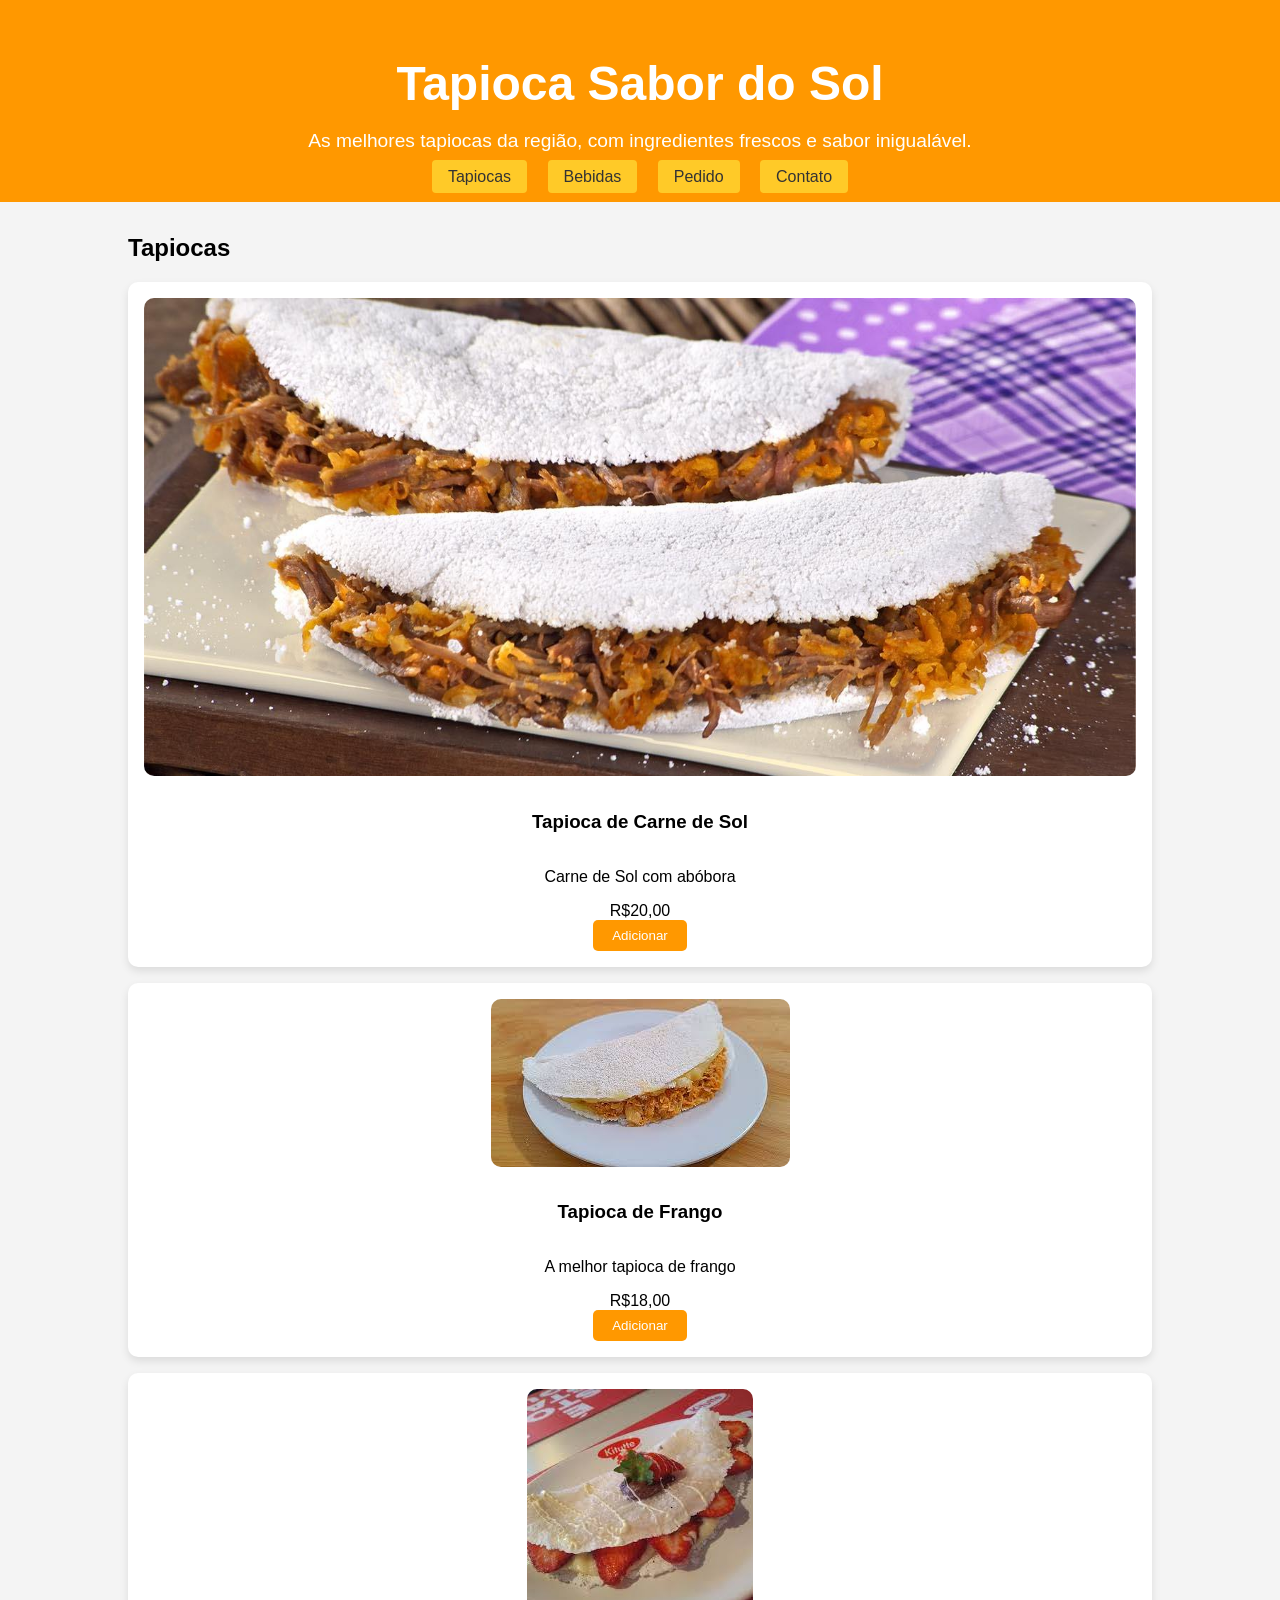
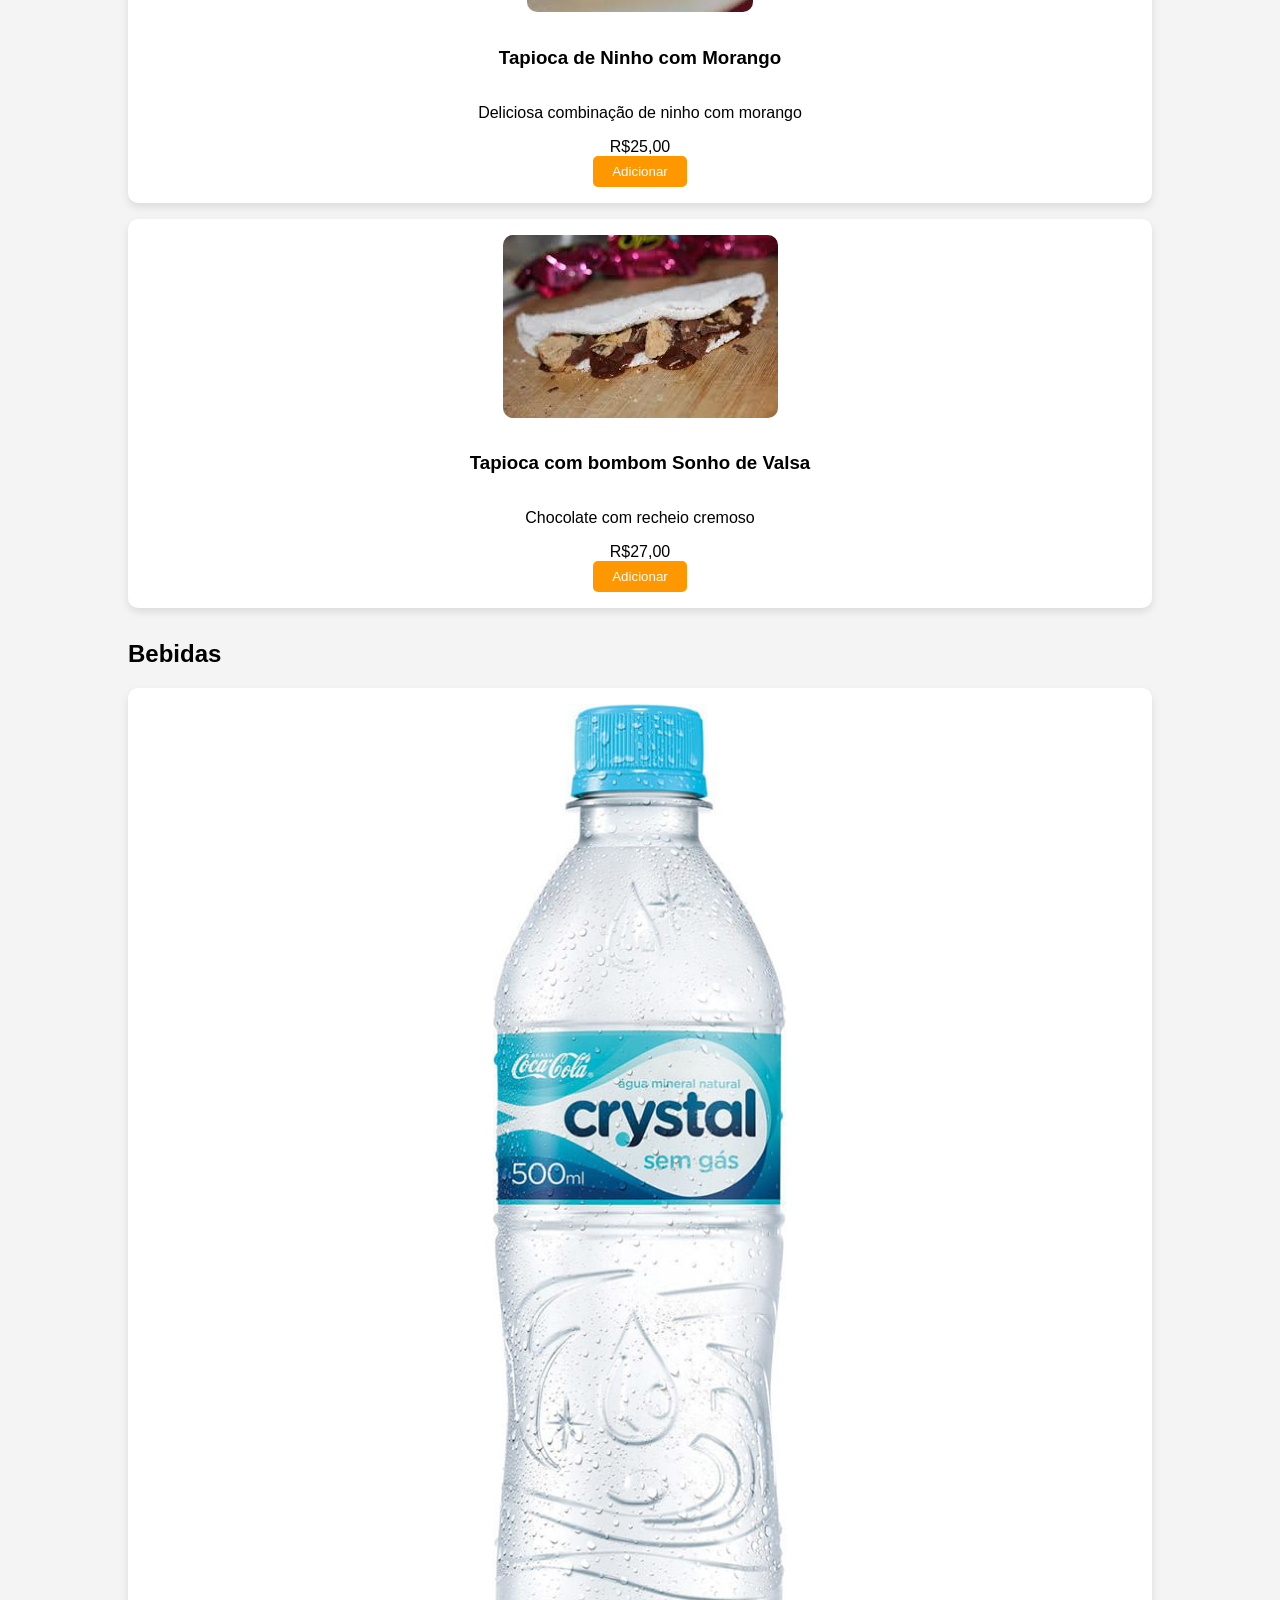
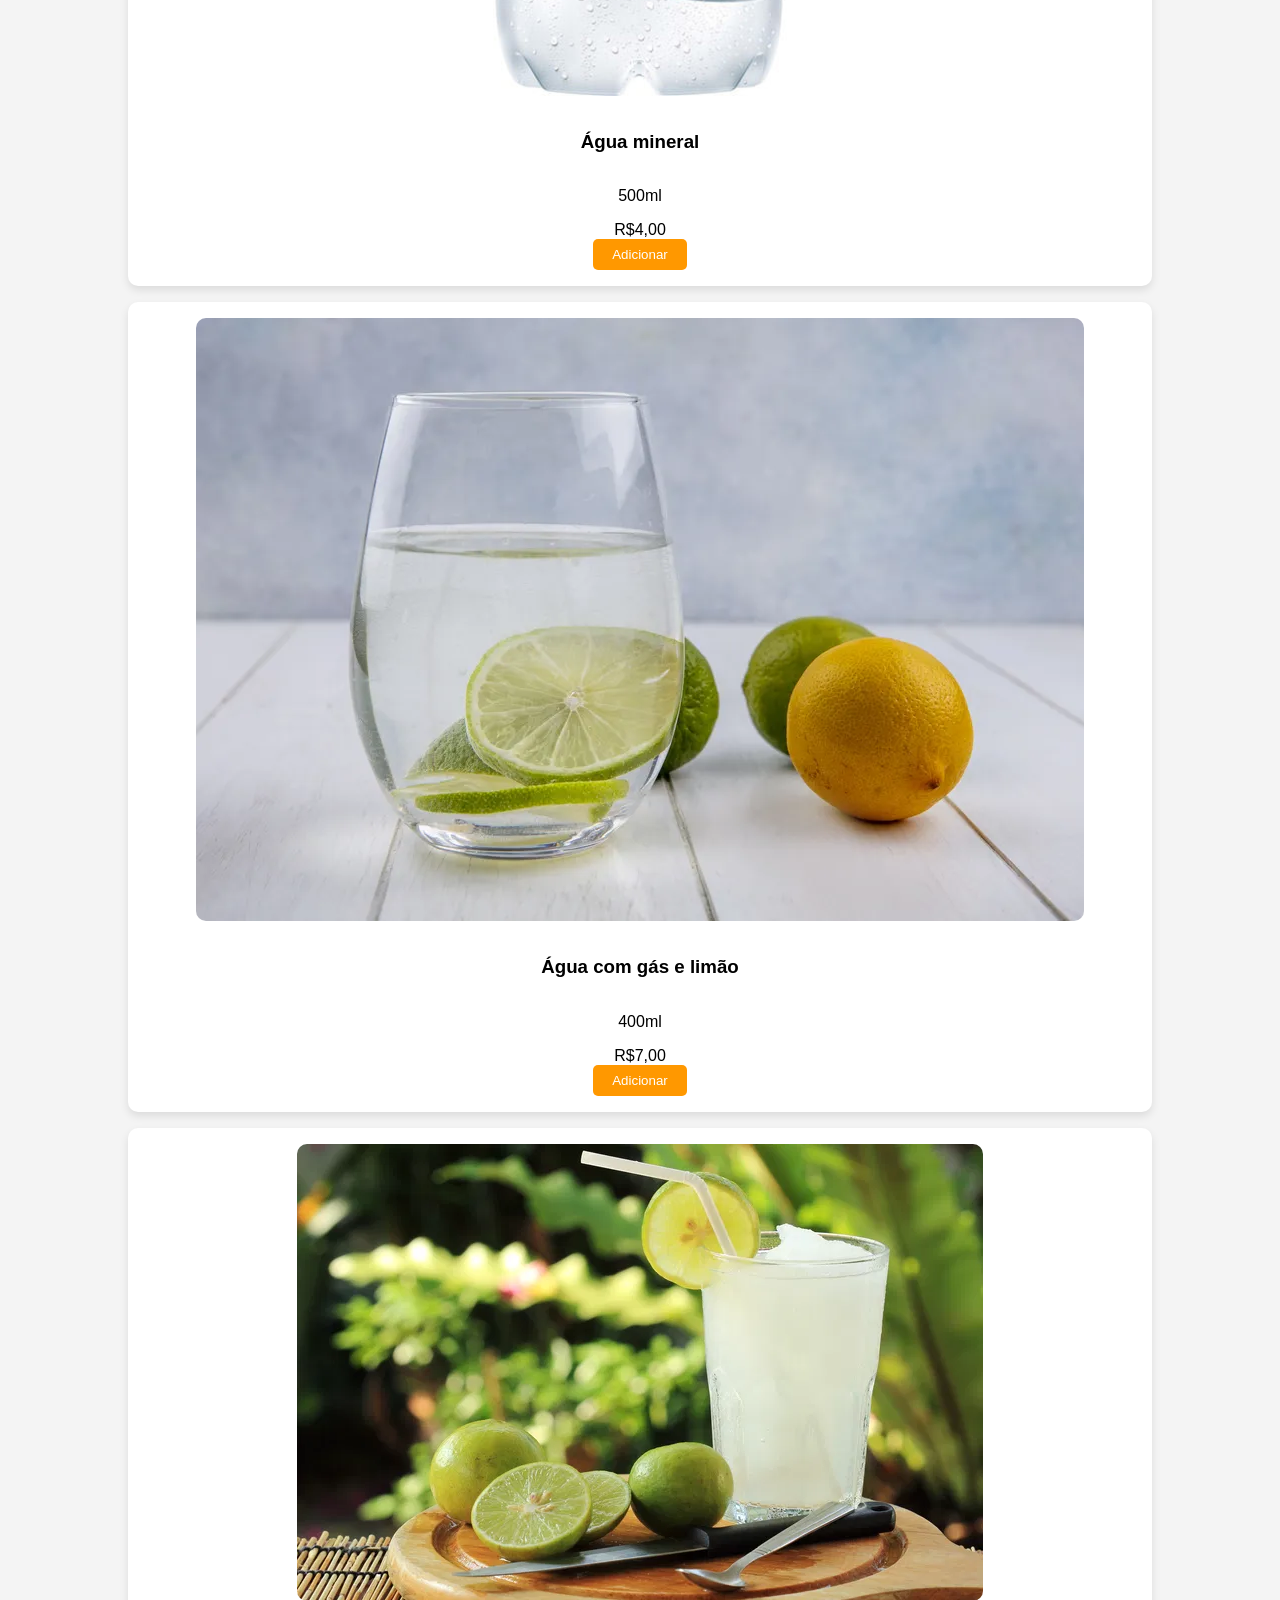
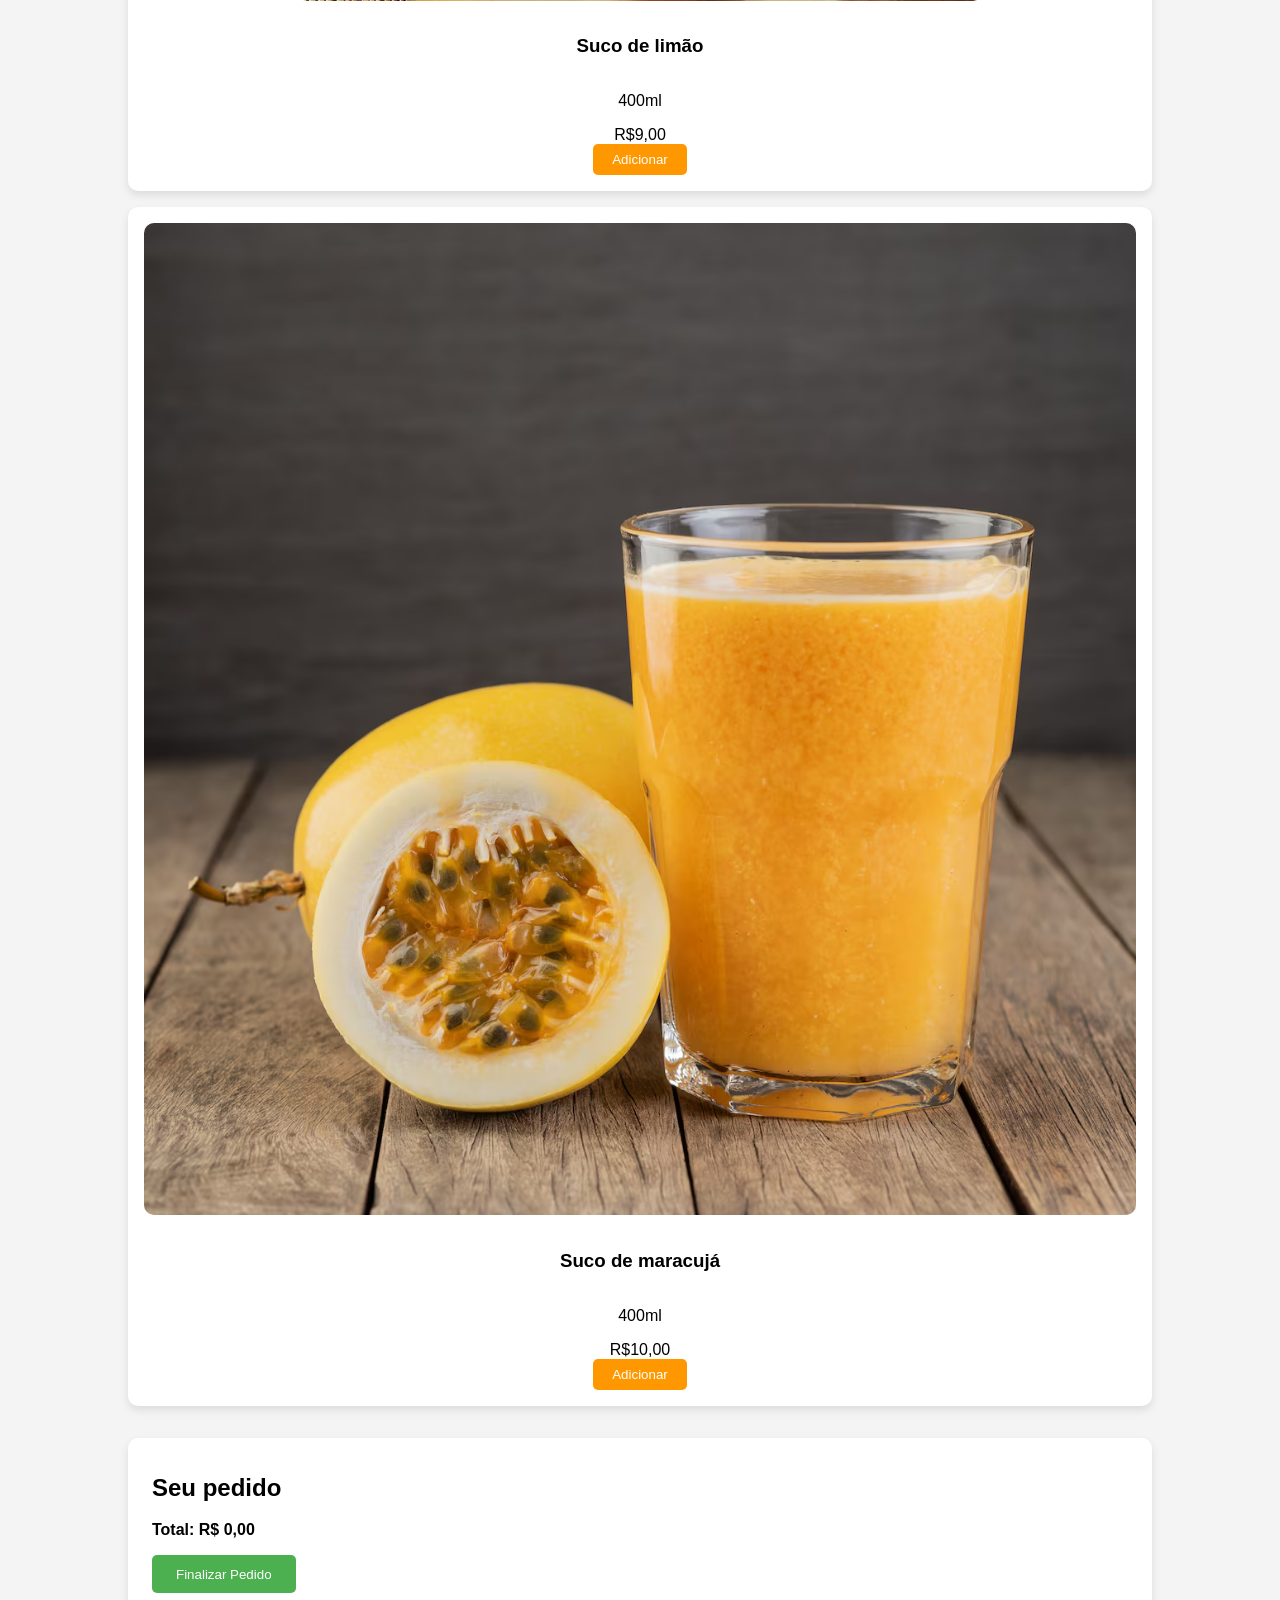
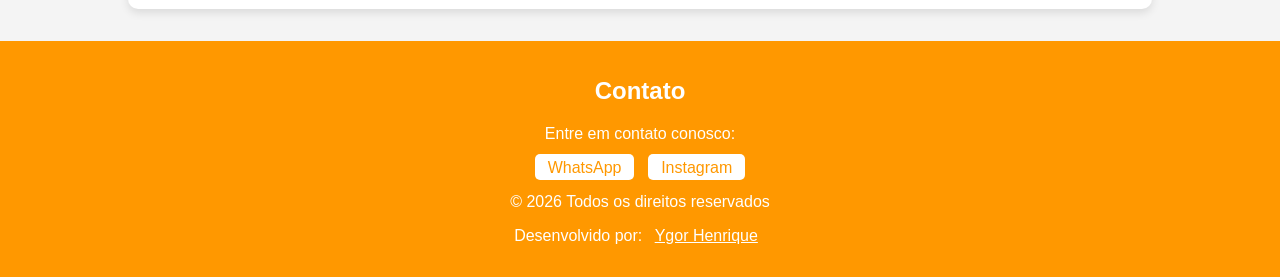
<file: index.html>
<!DOCTYPE html>
<html lang="pt-br">
<head>
    <meta charset="UTF-8">
    <meta name="viewport" content="width=device-width, initial-scale=1.0">
    <title>Tapioca Sabor do Sol</title>
    <link rel="stylesheet" href="style.css">
</head>

<body>

<header class="banner">
    <section class="banner-content">
        <h1>Tapioca Sabor do Sol</h1>
        <p>As melhores tapiocas da região, com ingredientes frescos e sabor inigualável.</p>

        <nav>
            <a href="#tapiocas">Tapiocas</a>
            <a href="#bebidas">Bebidas</a>
            <a href="#pedido">Pedido</a>
            <a href="#contato">Contato</a>
        </nav>
    </section>
</header>

<main>

    <!-- TAPI0CAS -->
    <section id="tapiocas" class="categoria">
        <h2>Tapiocas</h2>

        <div class="produto">
            <img src="imagens/tapioca 1.jpg" alt="Tapioca de Carne de Sol">
            <h3>Tapioca de Carne de Sol</h3>
            <p>Carne de Sol com abóbora</p>
            <span class="preco">R$20,00</span>
            <button class="adicionar">Adicionar</button>
        </div>

        <div class="produto">
            <img src="imagens/tapioca frango.jpg" alt="Tapioca de Frango">
            <h3>Tapioca de Frango</h3>
            <p>A melhor tapioca de frango</p>
            <span class="preco">R$18,00</span>
            <button class="adicionar">Adicionar</button>
        </div>

        <div class="produto">
            <img src="imagens/tapioca ninho com morango.jpg" alt="Tapioca de Ninho com Morango">
            <h3>Tapioca de Ninho com Morango</h3>
            <p>Deliciosa combinação de ninho com morango</p>
            <span class="preco">R$25,00</span>
            <button class="adicionar">Adicionar</button>
        </div>

        <div class="produto">
            <img src="imagens/tapioca sonho de valsa.jpg" alt="Tapioca de Sonho de Valsa">
            <h3>Tapioca com bombom Sonho de Valsa</h3>
            <p>Chocolate com recheio cremoso</p>
            <span class="preco">R$27,00</span>
            <button class="adicionar">Adicionar</button>
        </div>
    </section>

    <!-- BEBIDAS -->
    <section id="bebidas" class="categoria">
        <h2>Bebidas</h2>

        <div class="produto">
            <img src="imagens/água mineral.jpg" alt="Água mineral">
            <h3>Água mineral</h3>
            <p>500ml</p>
            <span class="preco">R$4,00</span>
            <button class="adicionar">Adicionar</button>
        </div>

        <div class="produto">
            <img src="imagens/água com gás e limão.webp" alt="Água com gás e limão">
            <h3>Água com gás e limão</h3>
            <p>400ml</p>
            <span class="preco">R$7,00</span>
            <button class="adicionar">Adicionar</button>
        </div>

        <div class="produto">
            <img src="imagens/suco de limao.webp" alt="Suco de limão">
            <h3>Suco de limão</h3>
            <p>400ml</p>
            <span class="preco">R$9,00</span>
            <button class="adicionar">Adicionar</button>
        </div>

        <div class="produto">
            <img src="imagens/suco de maracuja.avif" alt="Suco de maracujá">
            <h3>Suco de maracujá</h3>
            <p>400ml</p>
            <span class="preco">R$10,00</span>
            <button class="adicionar">Adicionar</button>
        </div>
    </section>

    <!-- PEDIDO -->
    <section id="pedido">
        <h2>Seu pedido</h2>
        <ul id="lista-pedido"></ul>
        <p id="total">Total: R$ 0,00</p>
        <button id="finalizar-pedido">Finalizar Pedido</button>
    </section>

</main>

<!-- RODAPÉ -->
<footer>
    <section id="contato">
        <h2>Contato</h2>
        <p>Entre em contato conosco:</p>

        <div class="redes-sociais">
            <a href="https://wa.me/5543999198443" target="_blank">WhatsApp</a>
            <a href="https://instagram.com/_ygoorzz" target="_blank">Instagram</a>
        </div>
    </section>

    <p>&copy; 2026 Todos os direitos reservados</p>
    <p>Desenvolvido por: 
        <a href="https://github.com/Ygorhenrique230" target="_blank">Ygor Henrique</a>
    </p>
</footer>

<script src="script.js"></script>

</body>
</html>
</file>
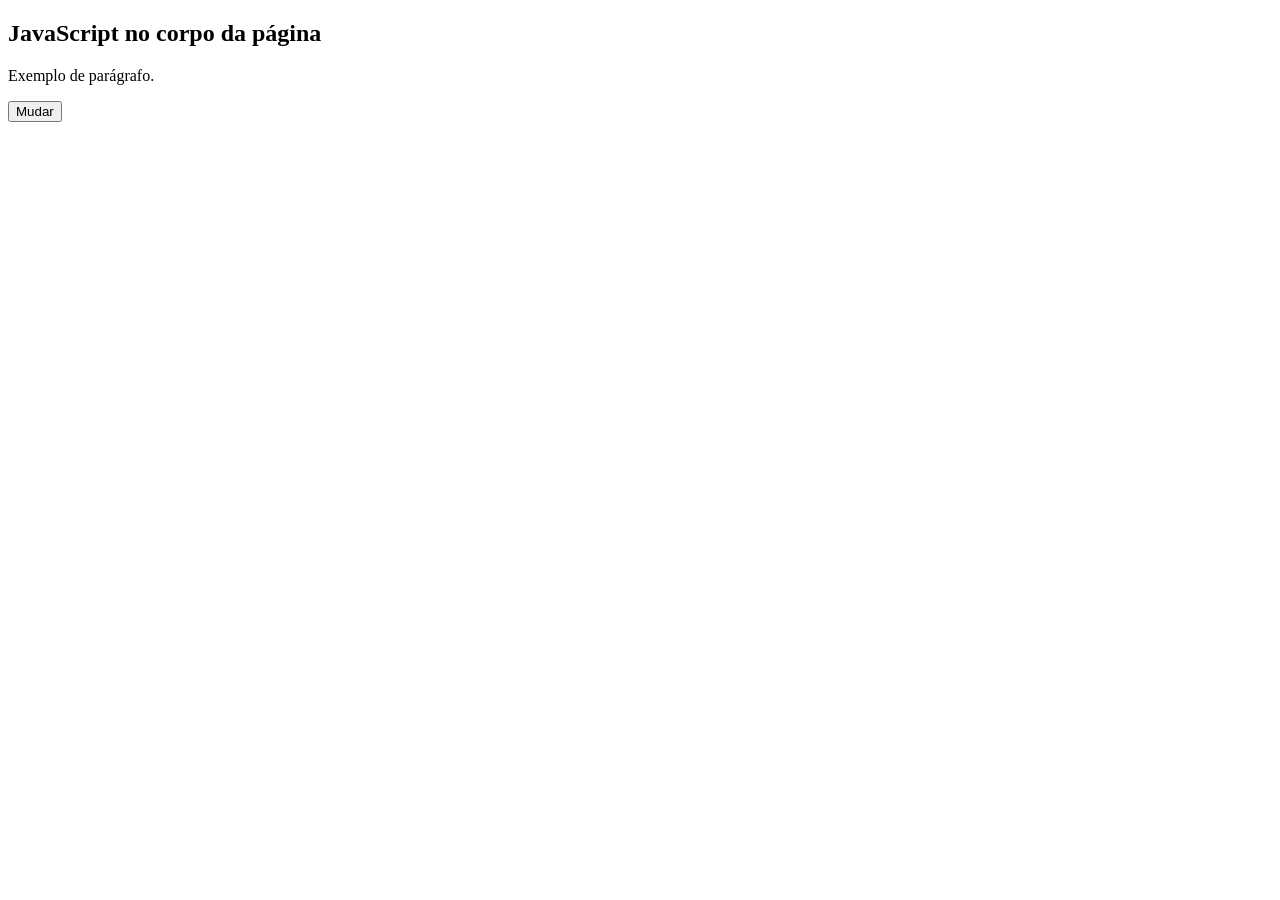
<file: YGOR - FRONT END/2-AULA-EXERCICIOS 10-03/2-exec-2.html/index.html>
<!DOCTYPE html>
<html>
    <body>
        <h2>JavaScript no corpo da página</h2>
        <p id="demo">Exemplo de parágrafo.</p>
        <button type="button" onclick="mudaParagrafo()">Mudar</button>

        <script>
            function mudaParagrafo() {
                document.getElementById("demo").innerHTML = "Parágrafo alterado";
            }
        </script>
    </body>
</html>
</file>
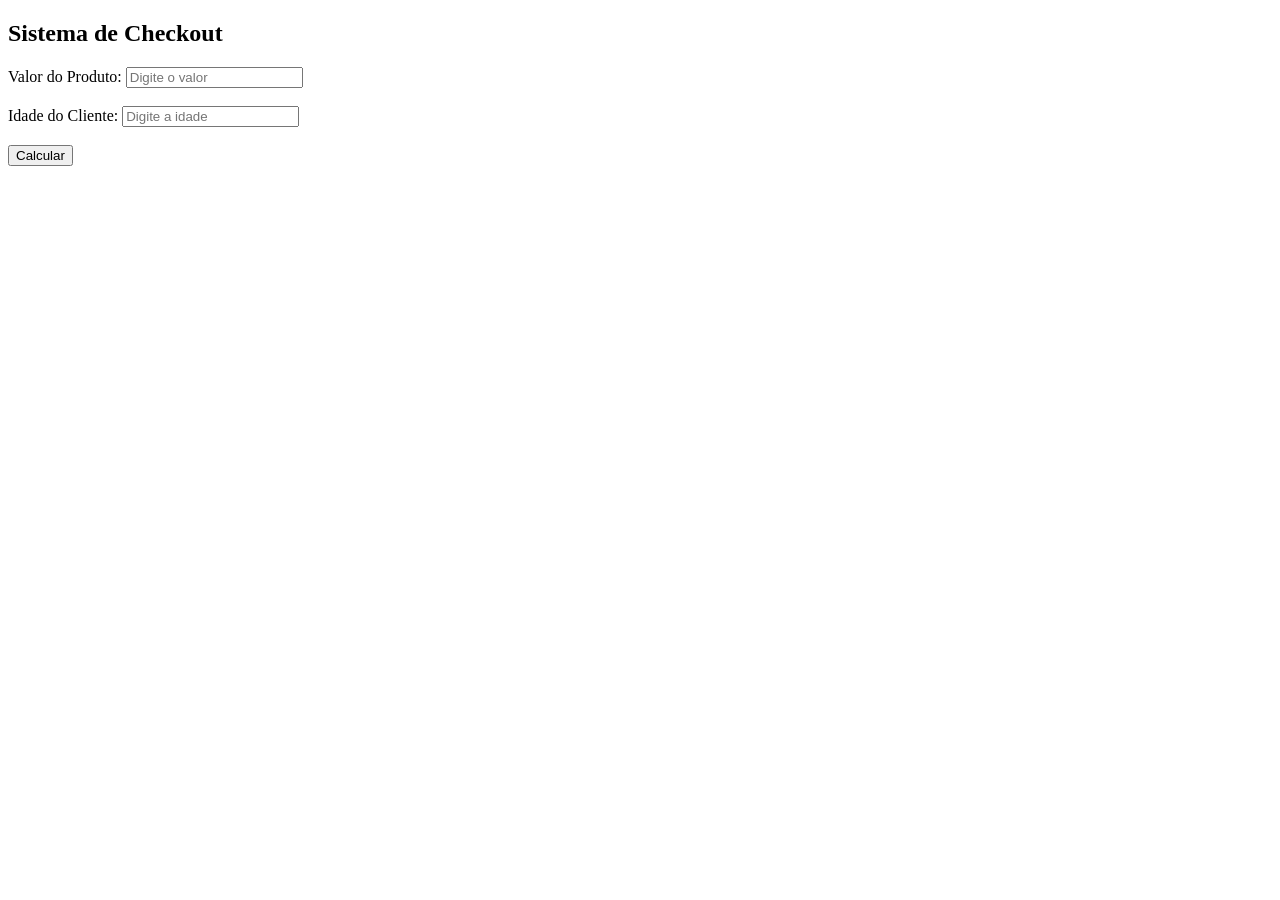
<file: YGOR - FRONT END/2-AULA-EXERCICIOS 10-03/LISTA DE EXERCICIOS 10-03/1-Desconto=idade/index.html>
<!DOCTYPE html>
<html>
<head>
<title>Checkout com Desconto</title>
</head>

<body>

<h2>Sistema de Checkout</h2>

<label>Valor do Produto:</label>
<input type="number" id="valor" placeholder="Digite o valor">
<br><br>

<label>Idade do Cliente:</label>
<input type="number" id="idade" placeholder="Digite a idade">
<br><br>

<button onclick="calcularCheckout()">Calcular</button>

<h3 id="resultado"></h3>

<script>
function calcularCheckout() {

    let valorProduto = parseFloat(document.getElementById("valor").value);
    let idade = parseInt(document.getElementById("idade").value);

    let desconto;

    if (idade >= 60) {
        desconto = 0.15;
    } else {
        desconto = 0.05;
    }

    let valorFinal = valorProduto - (valorProduto * desconto);

    document.getElementById("resultado").innerText =
        "Valor final: R$ " + valorFinal.toFixed(2);
}
</script>

</body>
</html>
</file>
<file: style.css>
/* ===== Geral ===== */
body {
    font-family: 'Segoe UI', Tahoma, Geneva, Verdana, sans-serif;
    margin: 0;
    padding: 0;
    background-color: #f4f4f4;
}

/* ===== Banner ===== */
header {
    background-color: #ff9800;
    color: #fff;
    text-align: center;
    padding: 1rem 0;
}

.banner-content {
    width: 80%;
    margin: 0 auto;
}

.banner-content h1 {
    font-size: 3rem;
    margin-bottom: 1rem;
}

.banner-content p {
    font-size: 1.2rem;
    margin-bottom: 1rem;
}

nav a {
    color: #333;
    text-decoration: none;
    margin: 0 0.5rem;
    padding: 0.5rem 1rem;
    border-radius: 4px;
    background-color: #ffca28;
    transition: background-color 0.3s;
}

nav a:hover {
    background-color: #ffeb3b;
}

/* ===== Main e produtos ===== */
main {
    width: 80%;
    margin: 2rem auto;
}

.categoria {
    margin-bottom: 2rem;
}

.produto {
    background-color: #fff;
    border-radius: 10px;
    padding: 1rem;
    margin-bottom: 1rem;
    display: flex;
    flex-direction: column;
    align-items: center;
    text-align: center;
    box-shadow: 0 4px 8px rgba(0,0,0,0.1);
    transition: transform 0.2s, box-shadow 0.2s;
}

.produto:hover {
    transform: translateY(-5px);
    box-shadow: 0 6px 15px rgba(0,0,0,0.15);
}

.produto img {
    max-width: 100%;
    height: auto;
    border-radius: 10px;
    margin-bottom: 1rem;
}

.produto button.adicionar {
    background-color: #ff9800;
    color: #fff;
    border: none;
    padding: 0.5rem 1.2rem;
    border-radius: 5px;
    cursor: pointer;
    transition: background-color 0.3s;
}

.produto button.adicionar:hover {
    background-color: #e68a00;
}

/* ===== Carrinho ===== */
#pedido {
    background-color: #fff;
    border-radius: 10px;
    padding: 1rem 1.5rem;
    box-shadow: 0 4px 8px rgba(0,0,0,0.1);
}

#pedido ul {
    list-style: none;
    padding: 0;
    margin: 0 0 1rem 0;
}

#pedido li {
    display: flex;
    justify-content: space-between;
    align-items: center;
    padding: 0.5rem 0;
    border-bottom: 1px solid #eee;
}

#pedido li button.remover {
    background-color: #ff4d4d;
    color: #fff;
    border: none;
    padding: 0.3rem 0.6rem;
    border-radius: 5px;
    cursor: pointer;
    font-weight: bold;
    transition: background-color 0.3s;
}

#pedido li button.remover:hover {
    background-color: #e60000;
}

/* Total e finalizar */
#total {
    font-weight: bold;
    margin-bottom: 1rem;
}

#finalizar-pedido {
    background-color: #4caf50;
    color: #fff;
    border: none;
    padding: 0.7rem 1.5rem;
    border-radius: 5px;
    cursor: pointer;
    transition: background-color 0.3s;
}

#finalizar-pedido:hover {
    background-color: #43a047;
}

/* ===== Footer ===== */
footer {
    text-align: center;
    padding: 1rem;
    background-color: #ff9800;
    color: #fff;
}

footer a {
    color: #fff;
    text-decoration: underline;
    margin: 0 0.5rem;
}

footer .redes-sociais a {
    background-color: #fff;
    color: #ff9800;
    padding: 0.3rem 0.8rem;
    border-radius: 5px;
    text-decoration: none;
    margin: 0 0.3rem;
    transition: background-color 0.3s, color 0.3s;
}

footer .redes-sociais a:hover {
    background-color: #ffca28;
    color: #fff;
}
</file>
